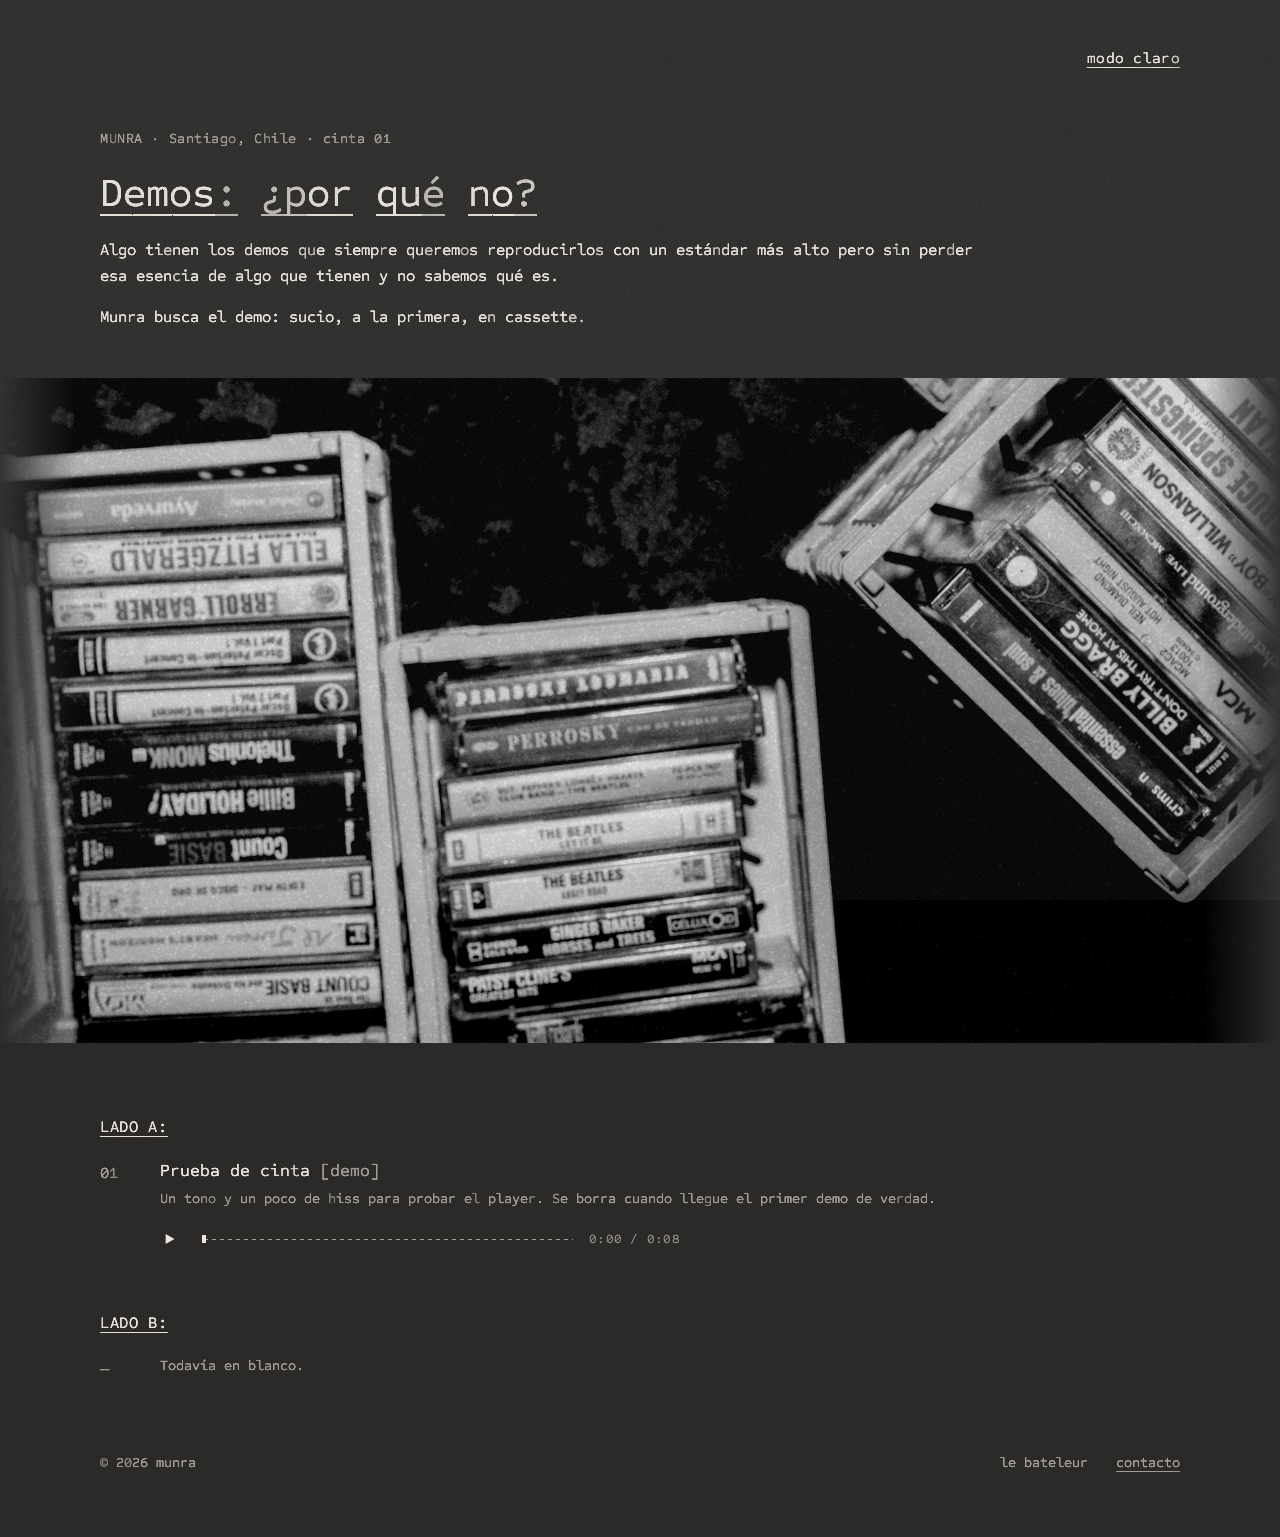
<file: index.html>
<!doctype html>
<html lang="es">
<head>
<meta charset="utf-8">
<meta name="viewport" content="width=device-width, initial-scale=1">
<title>Demos: ¿por qué no? — munra</title>
<meta name="description" content="Algo tienen los demos que siempre queremos reproducirlos con un estándar más alto pero sin perder esa esencia de algo que tienen y no sabemos qué es. Munra busca el demo: sucio, a la primera, en cassette.">
<meta property="og:title" content="Demos: ¿por qué no? — munra">
<meta property="og:description" content="Algo tienen los demos que siempre queremos reproducirlos con un estándar más alto pero sin perder esa esencia de algo que tienen y no sabemos qué es. Munra busca el demo: sucio, a la primera, en cassette.">
<meta property="og:type" content="website">
<meta property="og:locale" content="es_CL">
<meta property="og:site_name" content="munra">

<!-- el tema se decide antes de pintar para que no parpadee: lo guardado manda; si no, oscuro -->
<script>
(function(){try{var t=localStorage.getItem('tema')||'oscuro';document.documentElement.dataset.tema=t;}catch(e){}})();
</script>

<link rel="preconnect" href="https://fonts.googleapis.com">
<link rel="preconnect" href="https://fonts.gstatic.com" crossorigin>
<link rel="stylesheet" href="https://fonts.googleapis.com/css2?family=Sometype+Mono:ital,wght@0,400;0,500;1,400&display=swap">
<link rel="stylesheet" href="style.css?v=7">
<script src="maquina.js?v=3" defer></script>
</head>
<body>

<svg class="defs" aria-hidden="true"><defs>
<filter id="tinta" x="-3%" y="-10%" width="106%" height="120%">
<feTurbulence type="fractalNoise" baseFrequency="0.8" numOctaves="2" seed="5" result="n"/>
<feDisplacementMap in="SourceGraphic" in2="n" scale="1.6" xChannelSelector="R" yChannelSelector="G" result="d"/>
<feGaussianBlur in="d" stdDeviation="0.4"/>
</filter>
</defs></svg>

<svg class="grano" aria-hidden="true"><filter id="grano"><feTurbulence type="fractalNoise" baseFrequency="0.85" numOctaves="2" seed="4" stitchTiles="stitch"/><feColorMatrix type="saturate" values="0"/></filter><rect width="100%" height="100%" filter="url(#grano)"/></svg>

<main class="hoja escaneo">

  <button type="button" class="tema-boton" data-tema-boton><span class="u-chico">modo oscuro</span></button>

  <p class="meta">MUNRA &middot; Santiago, Chile &middot; cinta 01</p>

  <h1 class="titulo"><span class="u">Demos:</span> <span class="u">¿por</span> <span class="u">qué</span> <span class="u">no?</span></h1>

  <div class="idea">
    <p>Algo tienen los demos que siempre queremos reproducirlos con un estándar más alto pero sin perder esa esencia de algo que tienen y no sabemos qué es.</p>
    <p>Munra busca el demo: sucio, a la primera, en cassette.</p>
  </div>

  <figure class="foto foto-ancha"><img src="fotos/caja.jpg" alt="Tres cajas con cassettes, rotulados a mano" width="2000" height="1040"></figure>

  <h2 id="lado-a" class="seccion"><span class="u-chico">LADO A:</span></h2>
  <ol class="lado" aria-labelledby="lado-a">
    <li class="tema">
      <span class="n">01</span>
      <div class="t">
        <div class="nombre">Prueba de cinta <span class="estado">[demo]</span></div>
        <div class="r">Un tono y un poco de hiss para probar el player. Se borra cuando llegue el primer demo de verdad.</div>
        <div class="player">
          <button type="button" class="play" aria-label="play">
            <svg class="ico ico-play" viewBox="0 0 16 16" aria-hidden="true"><path d="M3 2.2v11.6L13.2 8z"/></svg>
            <svg class="ico ico-pausa" viewBox="0 0 16 16" aria-hidden="true"><path d="M3.2 2.4h3.4v11.2H3.2zM9.4 2.4h3.4v11.2H9.4z"/></svg>
          </button>
          <div class="linea" role="slider" tabindex="0" aria-label="posición en la cinta" aria-valuemin="0" aria-valuenow="0"><i class="pos"></i></div>
          <span class="tiempo">0:00 / -:--</span>
        </div>
        <audio preload="metadata" src="temas/prueba.mp3"></audio>
      </div>
    </li>
  </ol>

  <h2 id="lado-b" class="seccion"><span class="u-chico">LADO B:</span></h2>
  <ol class="lado" aria-labelledby="lado-b">
    <li class="tema">
      <span class="n">&mdash;</span>
      <div class="t">
        <div class="r">Todavía en blanco.</div>
      </div>
    </li>
  </ol>

  <div class="aire"></div>

  <footer class="pie">
    <div>&copy; 2026 munra</div>
    <div class="pie-links"><a href="https://lebateleur.cl/">le bateleur</a> <a class="contacto" href="#contacto" data-u="rafasacaan" data-d="gmail.com"><span class="u-chico">contacto</span></a></div>
  </footer>

</main>

<script src="tema.js?v=1" defer></script>
<script src="cinta.js?v=3" defer></script>
</body>
</html>
</file>
<file: style.css>
/* munra, v3: la carátula de un cassette, escrita en la misma máquina que
   le bateleur. Una sola letra, Sometype Mono, en dos tonos. El grano de papel
   es un SVG fijo encima de todo; el sangrado de tinta va solo en el titular. */
:root{
  --mono:"Sometype Mono","Courier New",Courier,monospace;
  --papel:#ffffff;
  --tinta:#2b2a27;
  --gris:#5d5a54;
  --grano:0.03;
  --medida:900px;
}
:root[data-tema="oscuro"]{
  --papel:#2b2a29;
  --tinta:#ebe7de;
  --gris:#a39f96;
  --grano:0.10;
}

*{ box-sizing:border-box; margin:0; padding:0; }
h1,h2,h3{ font-size:inherit; font-weight:inherit; line-height:inherit; }

html{ background:var(--papel); }
body{
  font-family:var(--mono);
  font-weight:400;
  color:var(--tinta);
  background:var(--papel);
  font-size:17px;
  line-height:1.5;
  min-height:100vh;
  display:flex;
  flex-direction:column;
  transition:background-color .3s, color .3s;
  -webkit-font-smoothing:antialiased;
}
a{ color:inherit; transition:opacity .2s; }
a:hover{ opacity:.65; }
a:focus-visible, button:focus-visible{ outline:1px solid var(--tinta); outline-offset:4px; }

.grano{
  position:fixed; inset:0; width:100%; height:100%;
  pointer-events:none; opacity:var(--grano); z-index:10;
}
.defs{ position:absolute; width:0; height:0; overflow:hidden; }

.u{ text-decoration:underline; text-underline-offset:.18em; text-decoration-thickness:.06em; }
.u-chico{ text-decoration:underline; text-underline-offset:4px; text-decoration-thickness:.07em; }

/* ---- la hoja ---- */
.hoja{
  width:100%;
  max-width:1280px;
  margin:0 auto;
  padding:128px 100px 64px;
  flex:1 0 auto;
  display:flex;
  flex-direction:column;
  position:relative;
}

.tema-boton, .volver{
  position:absolute; top:36px;
  min-height:44px; display:flex; align-items:center;
  padding:10px 8px;
  font:inherit; font-size:15px; letter-spacing:.02em;
  color:var(--tinta); background:transparent; border:0; cursor:pointer;
  text-decoration:none;
}
.tema-boton{ right:92px; }
.volver{ left:92px; }
.volver > span{ margin-left:8px; }

.meta{ font-size:14px; color:var(--gris); letter-spacing:.04em; }

.titulo{
  padding-top:20px;
  max-width:1000px;
  font-size:clamp(24px,3.4vw,40px);
  line-height:1.2;
  filter:url(#tinta);
}
.titulo .u{ text-underline-offset:7px; }

.idea{ padding-top:20px; max-width:var(--medida); display:flex; flex-direction:column; gap:16px; font-size:16px; line-height:1.6; }

.seccion{ padding-top:56px; font-size:16px; letter-spacing:.04em; }
.seccion:first-of-type{ padding-top:72px; }

/* la foto: una sola, ancha, que se sale del margen del texto. Va en gris
   con el grano reventado: el de la imagen y otro encima, más grueso. */
.foto{ margin:0; padding-top:40px; }
.foto-ancha{ position:relative; margin:0 -100px; padding-top:48px; }
.foto-ancha img{
  display:block; width:100%; height:auto;
  filter:grayscale(1) contrast(1.12);
  -webkit-mask-image:linear-gradient(to right, transparent, #000 6%, #000 94%, transparent);
  mask-image:linear-gradient(to right, transparent, #000 6%, #000 94%, transparent);
}
.foto-ancha::after{
  content:""; position:absolute; inset:48px 0 0; pointer-events:none;
  background:url("data:image/svg+xml,%3Csvg xmlns='http://www.w3.org/2000/svg' width='300' height='300'%3E%3Cfilter id='g'%3E%3CfeTurbulence type='fractalNoise' baseFrequency='0.9' numOctaves='3' seed='11' stitchTiles='stitch'/%3E%3CfeColorMatrix type='saturate' values='0'/%3E%3C/filter%3E%3Crect width='100%25' height='100%25' filter='url(%23g)'/%3E%3C/svg%3E");
  background-size:300px 300px;
  opacity:.16; mix-blend-mode:overlay;
}
:root[data-tema="claro"] .foto-ancha img{ opacity:.9; }
:root[data-tema="claro"] .foto-ancha::after{ opacity:.10; }

/* ---- los temas: la lista escrita a mano en la carátula ---- */
.lado{ padding-top:20px; max-width:980px; list-style:none; display:flex; flex-direction:column; gap:22px; font-size:16px; line-height:1.45; }
.tema{ display:flex; gap:20px; align-items:flex-start; }
.tema audio{ display:none; }
.tema .n{ flex-shrink:0; width:40px; color:var(--gris); padding-top:2px; }
.tema .t{ flex:1; display:flex; flex-direction:column; gap:4px; }
.tema .nombre{ font-size:17px; }
.tema .estado{ color:var(--gris); }
.tema .r{ font-size:14px; line-height:1.5; color:var(--gris); }

/* el player chico: el ícono de play (o pausa), una línea de progreso y el tiempo. La línea es
   punteada como escrita a máquina; lo ya escuchado se rellena sólido. */
.player{ display:flex; align-items:center; gap:16px; padding-top:10px; max-width:520px; }
.play{
  flex-shrink:0; width:36px; height:32px; margin-left:-8px;
  display:flex; align-items:center; justify-content:center;
  color:var(--tinta); background:transparent; border:0; cursor:pointer; padding:0;
}
.play .ico{ width:14px; height:14px; fill:currentColor; display:none; }
.play .ico-play{ display:block; }
.tema[data-estado="sonando"] .play .ico-play{ display:none; }
.tema[data-estado="sonando"] .play .ico-pausa{ display:block; }
.linea{
  position:relative; flex:1; height:24px; cursor:pointer; touch-action:none;
  background:repeating-linear-gradient(to right, var(--gris) 0 4px, transparent 4px 8px) center / 100% 1px no-repeat;
}
.linea .pos{
  position:absolute; left:0; top:50%; height:2px; width:0; margin-top:-1px;
  background:var(--tinta); display:block; pointer-events:none;
}
.linea .pos::after{
  content:""; position:absolute; right:-2px; top:-3px; width:4px; height:8px; background:var(--tinta);
}
.tiempo{ flex-shrink:0; font-size:13px; color:var(--gris); letter-spacing:.02em; font-variant-numeric:tabular-nums; }
.tema[data-estado="sonando"] .play{ animation:led 1.6s ease-in-out infinite; }
@keyframes led{ 0%,100%{ opacity:1; } 50%{ opacity:.45; } }

.aire{ flex-grow:1; min-height:72px; }

.pie{
  display:flex; justify-content:space-between; align-items:baseline;
  padding-top:0; font-size:14px; color:var(--gris);
}
.pie a{ text-decoration:none; color:var(--gris); }
.pie-links{ display:flex; gap:28px; }

/* ---- 404 ---- */
.nada{ padding-top:56px; max-width:var(--medida); font-size:22px; line-height:1.55; }
.nada p + p{ margin-top:1.2em; }

@media (max-width:760px){
  .hoja{ padding:96px 28px 36px; }
  .tema-boton{ top:8px; right:20px; font-size:13px; }
  .volver{ top:8px; left:20px; font-size:13px; }
  .titulo .u, .titulo .u .g{ text-underline-offset:5px; }
  .aire{ min-height:48px; }
  .pie{ font-size:12px; }
  .pie-links{ gap:16px; }
  .seccion{ padding-top:48px; font-size:15px; }
  .seccion:first-of-type{ padding-top:52px; }
  .foto-ancha{ margin:0 -28px; padding-top:32px; }
  .foto-ancha::after{ top:32px; }
  .idea{ font-size:15px; }
  .lado{ font-size:15px; gap:18px; }
  .tema{ gap:14px; }
  .tema .n{ width:32px; }
  .tema .nombre{ font-size:16px; }
  .tema .r{ font-size:13px; }
  .play{ width:32px; }
  .player{ gap:12px; }
  .tiempo{ font-size:12px; }
}

/* ---- la hoja escaneada: cada letra con su peso de tinta, derechas ---- */
.pal{ white-space:nowrap; }
.g{
  display:inline-block;
  opacity:var(--op,1);
  text-shadow:0 0 var(--peso,0) currentColor, 0 0 var(--peso,0) currentColor;
}
.u .g{ text-decoration:underline; text-underline-offset:8px; text-decoration-thickness:.06em; }
.u-chico .g{ text-decoration:underline; text-underline-offset:4px; text-decoration-thickness:.07em; }
.mancha{
  position:absolute; display:block;
  background:var(--tinta);
  filter:blur(.3px);
  pointer-events:none;
}
@media (prefers-reduced-motion: reduce){ .tema[data-estado="sonando"] .play{ animation:none; } }
</file>
